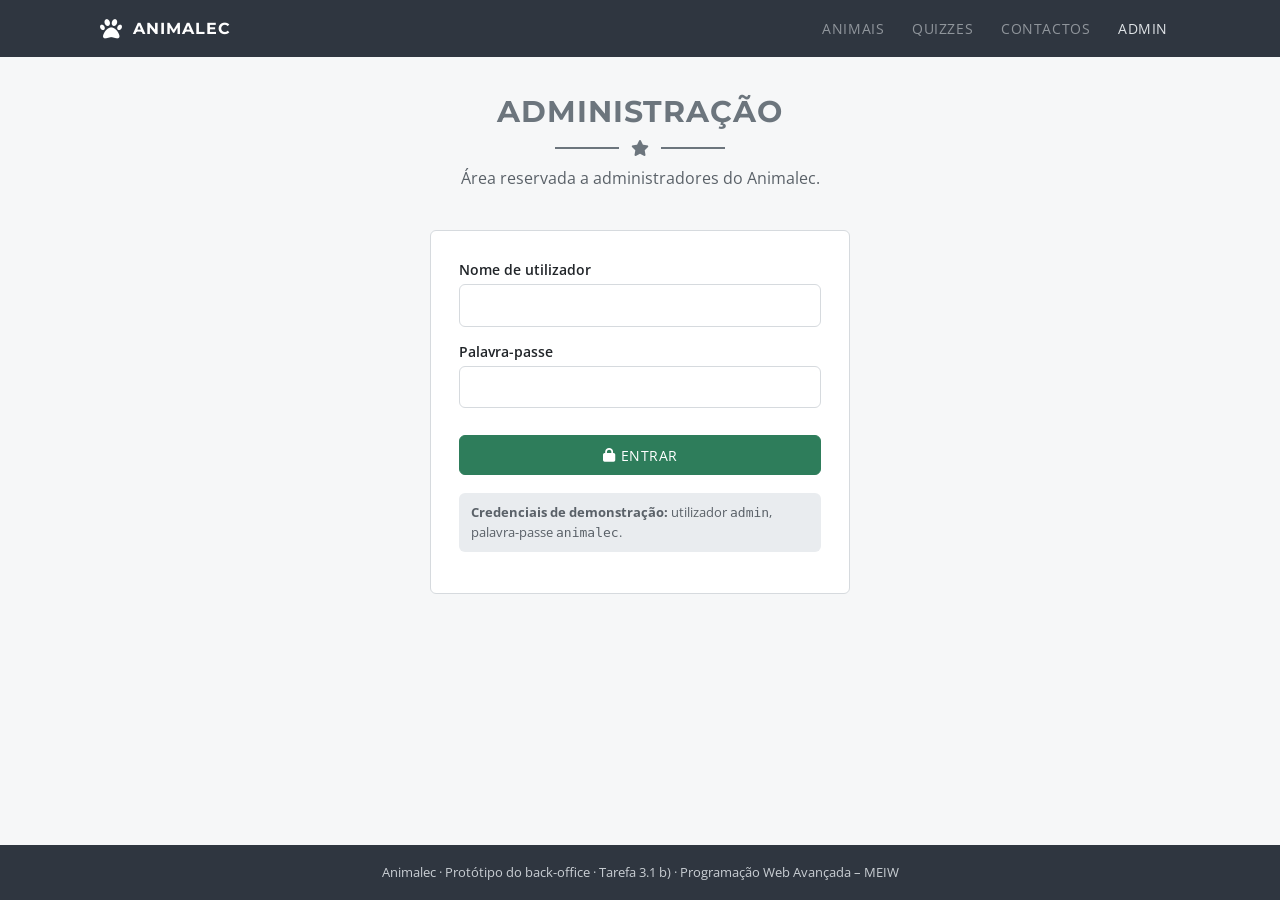
<file: prototipo/index.html>
<!DOCTYPE html>
<html lang="pt">
<head>
  <meta charset="UTF-8">
  <meta name="viewport" content="width=device-width, initial-scale=1.0">
  <meta name="description" content="Protótipo do back-office do Animalec com as entidades Patrocinadores e Especialistas (Tarefa 3.1 b)">
  <title>Entrar – Animalec Admin</title>
  <link rel="preconnect" href="https://fonts.googleapis.com">
  <link rel="stylesheet" href="https://fonts.googleapis.com/css2?family=Montserrat:wght@600;700&amp;family=Open+Sans:wght@400;600&amp;display=swap">
  <link rel="stylesheet" href="https://cdnjs.cloudflare.com/ajax/libs/font-awesome/6.5.2/css/all.min.css">
  <link rel="stylesheet" href="css/estilos.css">
  <script src="js/dados.js" defer></script>
  <script src="js/app.js" defer></script>
</head>
<body data-pagina="login">
  <a class="so-leitor" href="#conteudo">Saltar para o conteúdo</a>

  <!-- Cabeçalho do site com a barra de navegação -->
  <header class="barra">
    <div class="conteudo">
      <a class="marca" href="index.html"><i class="fa-solid fa-paw" aria-hidden="true"></i> ANIMALEC</a>
      <button class="botao-menu" type="button" aria-controls="menu" aria-expanded="false" aria-label="Abrir ou fechar o menu">
        <i class="fa-solid fa-bars" aria-hidden="true"></i>
      </button>
      <nav id="menu" aria-label="Menu principal">
        <a class="desativado" aria-disabled="true">Animais</a>
        <a class="desativado" aria-disabled="true">Quizzes</a>
        <a class="desativado" aria-disabled="true">Contactos</a>
        <a href="admin.html">Admin</a>
      </nav>
    </div>
  </header>

  <main id="conteudo">
    <header class="titulo-pagina">
      <h1>Administração</h1>
      <div class="divisor" aria-hidden="true"><i class="fa-solid fa-star"></i></div>
      <p>Área reservada a administradores do Animalec.</p>
    </header>

    <section class="caixa-login" aria-labelledby="titulo-login">
      <h2 id="titulo-login" class="so-leitor">Iniciar sessão</h2>
      <form id="form-login">
        <div class="campo">
          <label for="utilizador">Nome de utilizador</label>
          <input id="utilizador" name="utilizador" type="text" autocomplete="username" required>
        </div>
        <div class="campo">
          <label for="palavraPasse">Palavra-passe</label>
          <input id="palavraPasse" name="palavraPasse" type="password" autocomplete="current-password" required>
        </div>
        <p id="erro-login" class="erro" role="alert"></p>
        <button class="botao primario" type="submit"><i class="fa-solid fa-lock" aria-hidden="true"></i> Entrar</button>
      </form>
      <p class="demonstracao"><strong>Credenciais de demonstração:</strong> utilizador <code>admin</code>, palavra-passe <code>animalec</code>.</p>
    </section>
  </main>

  <!-- Rodapé -->
  <footer class="rodape">
    <p>Animalec · Protótipo do back-office · Tarefa 3.1 b) · Programação Web Avançada – MEIW</p>
  </footer>

  <!-- Janela modal reutilizável (elemento HTML5 dialog) e zona de avisos -->
  <dialog id="janela" aria-labelledby="janela-titulo"></dialog>
  <div id="aviso" role="status" aria-live="polite"></div>
</body>
</html>
</file>
<file: prototipo/css/estilos.css>
/* ==========================================================
   Animalec – Protótipo do back-office (Tarefa 3.1 b)
   Estilo inspirado nas figuras do Anexo A do livro recomendado:
   títulos em maiúsculas com estrela, cartões cinzentos,
   tabelas com cabeçalho escuro e botões contornados.
   ========================================================== */

:root {
  --escuro: #2f3640;
  --cinza: #6c757d;
  --cinza-claro: #e9ecef;
  --borda: #d6dade;
  --texto: #212529;
  --texto-suave: #5a6168;
  --fundo: #ffffff;
  --fundo-pagina: #f6f7f8;
  --acento: #2e7d5b;
  --perigo: #c82333;
  --ouro: #7a5c00;
  --prata: #6b7280;
  --bronze: #9a5b2c;
  --raio: 6px;
}

* { box-sizing: border-box; }

html { font-size: 16px; }

body {
  margin: 0;
  font-family: "Open Sans", "Segoe UI", Roboto, Arial, sans-serif;
  color: var(--texto);
  background: var(--fundo-pagina);
  line-height: 1.5;
  min-height: 100vh;
  display: flex;
  flex-direction: column;
}

a { color: var(--acento); }

:focus-visible { outline: 3px solid #7ab8ff; outline-offset: 2px; }

.so-leitor {
  position: absolute; width: 1px; height: 1px; overflow: hidden;
  clip: rect(0 0 0 0); white-space: nowrap;
}

/* ---------- Barra de navegação ---------- */
.barra {
  background: var(--escuro);
  color: #fff;
}

.barra .conteudo {
  max-width: 1120px;
  margin: 0 auto;
  padding: 10px 20px;
  display: flex;
  align-items: center;
  gap: 16px;
  position: relative;
}

.marca {
  display: flex;
  align-items: center;
  gap: 10px;
  color: #fff;
  text-decoration: none;
  font-family: "Montserrat", Arial, sans-serif;
  font-weight: 700;
  letter-spacing: 0.06em;
}

.marca i { font-size: 22px; }

#menu {
  margin-left: auto;
  display: flex;
  align-items: center;
  gap: 4px;
}

#menu a, #menu button {
  color: #dfe3e6;
  text-decoration: none;
  font: inherit;
  font-size: 14px;
  text-transform: uppercase;
  letter-spacing: 0.04em;
  padding: 8px 12px;
  border-radius: var(--raio);
  background: none;
  border: none;
  cursor: pointer;
}

#menu a:hover, #menu button:hover { background: rgba(255, 255, 255, 0.1); color: #fff; }
#menu a[aria-current="page"] { background: #fff; color: var(--escuro); font-weight: 600; }
#menu .desativado { opacity: 0.55; pointer-events: none; }

.botao-menu {
  display: none;
  margin-left: auto;
  width: 44px;
  height: 44px;
  border-radius: var(--raio);
  border: 1px solid rgba(255, 255, 255, 0.3);
  background: none;
  color: #fff;
  font-size: 20px;
  cursor: pointer;
}

/* ---------- Área principal ---------- */
main {
  flex: 1;
  width: 100%;
  max-width: 1120px;
  margin: 0 auto;
  padding: 32px 20px 56px;
}

.titulo-pagina {
  text-align: center;
  margin-bottom: 28px;
}

.titulo-pagina h1 {
  font-family: "Montserrat", Arial, sans-serif;
  font-size: 30px;
  text-transform: uppercase;
  letter-spacing: 0.03em;
  color: var(--cinza);
  margin: 0;
}

/* Divisor com estrela, como nas figuras do livro */
.titulo-pagina .divisor {
  display: flex;
  align-items: center;
  justify-content: center;
  gap: 12px;
  color: var(--cinza);
  margin-top: 6px;
}

.titulo-pagina .divisor::before,
.titulo-pagina .divisor::after {
  content: "";
  width: 64px;
  height: 2px;
  background: var(--cinza);
}

.titulo-pagina p { color: var(--texto-suave); margin: 10px 0 0; }

/* Trilho de navegação */
.trilho ol {
  list-style: none;
  padding: 0;
  margin: 0 0 18px;
  display: flex;
  flex-wrap: wrap;
  gap: 6px;
  font-size: 14px;
  color: var(--texto-suave);
}

.trilho li + li::before { content: "›"; margin-right: 6px; }

/* ---------- Botões ---------- */
.botao {
  display: inline-flex;
  align-items: center;
  gap: 6px;
  min-height: 40px;
  padding: 8px 14px;
  border-radius: var(--raio);
  border: 1px solid var(--cinza);
  background: #fff;
  color: var(--texto);
  font: inherit;
  font-size: 14px;
  text-transform: uppercase;
  letter-spacing: 0.03em;
  text-decoration: none;
  cursor: pointer;
}

.botao:hover { background: var(--cinza-claro); }
.botao.primario { background: var(--acento); border-color: var(--acento); color: #fff; }
.botao.primario:hover { background: #24684b; }
.botao.secundario { border-color: var(--borda); }
.botao.perigo { color: var(--perigo); border-color: var(--perigo); }
.botao.perigo:hover { background: #fbe9eb; }
.botao.pequeno { min-height: 34px; padding: 5px 10px; font-size: 12px; }

.barra-ferramentas {
  display: flex;
  flex-wrap: wrap;
  align-items: center;
  gap: 10px;
  margin-bottom: 16px;
}

.barra-ferramentas .pesquisa { margin-left: auto; display: flex; gap: 8px; flex-wrap: wrap; }

/* ---------- Painel de administração (cartões) ---------- */
.grelha-admin {
  list-style: none;
  padding: 0;
  margin: 0 auto;
  max-width: 760px;
  display: grid;
  grid-template-columns: repeat(3, minmax(0, 1fr));
  gap: 18px;
}

.cartao-admin a {
  display: flex;
  flex-direction: column;
  align-items: center;
  gap: 10px;
  padding: 0 0 18px;
  border-radius: var(--raio);
  background: var(--cinza);
  color: #fff;
  text-decoration: none;
  overflow: hidden;
  height: 100%;
  transition: transform 0.15s ease, background 0.15s ease;
}

.cartao-admin a:hover { transform: translateY(-3px); background: #5c636a; }

.cartao-admin h2 {
  width: 100%;
  margin: 0;
  padding: 10px;
  font-size: 13px;
  font-weight: 600;
  text-transform: uppercase;
  letter-spacing: 0.06em;
  text-align: center;
  background: rgba(0, 0, 0, 0.15);
}

.cartao-admin i { font-size: 48px; margin-top: 10px; }
.cartao-admin .contagem { font-size: 13px; }

/* Destaque das entidades novas */
.cartao-admin.nova a { background: var(--acento); }
.cartao-admin.nova a:hover { background: #24684b; }
.cartao-admin .etiqueta-nova {
  font-size: 11px;
  text-transform: uppercase;
  letter-spacing: 0.08em;
  background: #fff;
  color: var(--acento);
  border-radius: 999px;
  padding: 1px 8px;
  font-weight: 700;
}

.nota-admin { text-align: center; margin-top: 26px; color: var(--texto-suave); font-size: 14px; }

/* ---------- Tabelas ---------- */
.tabela-envolvente { overflow-x: auto; background: #fff; border: 1px solid var(--borda); border-radius: var(--raio); }

table { width: 100%; border-collapse: collapse; font-size: 14px; }

caption { text-align: left; padding: 10px 14px; color: var(--texto-suave); font-size: 13px; }

thead th {
  background: var(--cinza);
  color: #fff;
  text-transform: uppercase;
  font-size: 12px;
  letter-spacing: 0.06em;
  text-align: left;
  padding: 10px 14px;
  white-space: nowrap;
}

thead th button {
  background: none; border: none; color: inherit; font: inherit; text-transform: inherit;
  letter-spacing: inherit; cursor: pointer; padding: 0; display: inline-flex; gap: 6px; align-items: center;
}

tbody td { padding: 10px 14px; border-top: 1px solid var(--cinza-claro); vertical-align: middle; }
tbody tr:hover { background: #fafbfc; }

.acoes { display: flex; flex-wrap: wrap; gap: 6px; }

.sem-resultados { padding: 18px; text-align: center; color: var(--texto-suave); }

/* Selos de nível de patrocínio */
.selo {
  display: inline-block;
  padding: 1px 10px;
  border-radius: 999px;
  font-size: 12px;
  font-weight: 600;
  color: #fff;
}
.selo.ouro { background: var(--ouro); }
.selo.prata { background: var(--prata); }
.selo.bronze { background: var(--bronze); }

/* ---------- Formulários ---------- */
.formulario {
  background: #fff;
  border: 1px solid var(--borda);
  border-radius: var(--raio);
  padding: 24px;
  max-width: 760px;
  margin: 0 auto;
}

.formulario fieldset {
  border: none;
  padding: 0;
  margin: 0 0 22px;
}

.formulario legend {
  font-family: "Montserrat", Arial, sans-serif;
  font-weight: 600;
  text-transform: uppercase;
  letter-spacing: 0.04em;
  font-size: 14px;
  color: var(--cinza);
  margin-bottom: 12px;
}

.campos { display: grid; grid-template-columns: repeat(2, minmax(0, 1fr)); gap: 14px 18px; }
.campo { display: flex; flex-direction: column; gap: 4px; }
.campo.largo { grid-column: 1 / -1; }
.campo.meio { max-width: calc(50% - 9px); }
.formulario fieldset.ambito { margin-bottom: 14px; }

.campo label { font-size: 14px; font-weight: 600; }
.campo .ajuda, .ajuda { font-size: 12px; color: var(--texto-suave); }
.obrigatorio { color: var(--perigo); }

input, select, textarea {
  font: inherit;
  font-size: 15px;
  padding: 9px 11px;
  border: 1px solid var(--borda);
  border-radius: var(--raio);
  background: #fff;
  color: var(--texto);
  width: 100%;
}

textarea { min-height: 96px; resize: vertical; }
input:user-invalid, select:user-invalid,
[aria-invalid="true"] { border-color: var(--perigo); }
[aria-invalid="true"] { box-shadow: 0 0 0 1px var(--perigo); }

/* Resumo de erros no topo do formulário */
.resumo-erros {
  border: 2px solid var(--perigo);
  border-left-width: 6px;
  border-radius: var(--raio);
  background: #fff5f5;
  padding: 14px 18px;
  margin-bottom: 18px;
}
.resumo-erros:focus { outline: 3px solid var(--escuro); outline-offset: 2px; }
.resumo-erros h2 { margin: 0 0 6px; font-size: 16px; color: var(--perigo); }
.resumo-erros ul { margin: 0; padding-left: 20px; }
.resumo-erros a { color: var(--perigo); font-weight: 600; }

.opcoes { display: grid; grid-template-columns: repeat(auto-fill, minmax(170px, 1fr)); gap: 6px 12px; }
.opcao { display: flex; align-items: center; gap: 8px; font-size: 14px; }
.opcao input { width: auto; }
.opcao small { color: var(--texto-suave); }

.erro { color: var(--perigo); font-size: 13px; min-height: 1em; margin: 6px 0 0; }

.acoes-formulario { display: flex; flex-wrap: wrap; gap: 10px; justify-content: flex-end; border-top: 1px solid var(--cinza-claro); padding-top: 18px; }

/* ---------- Página de entrada ---------- */
.caixa-login {
  max-width: 420px;
  margin: 40px auto 0;
  background: #fff;
  border: 1px solid var(--borda);
  border-radius: var(--raio);
  padding: 28px;
}

.caixa-login .campo { margin-bottom: 14px; }
.caixa-login .botao { width: 100%; justify-content: center; }
.demonstracao { margin-top: 18px; font-size: 13px; color: var(--texto-suave); background: var(--cinza-claro); padding: 10px 12px; border-radius: var(--raio); }

/* ---------- Janela modal (<dialog>) ---------- */
dialog {
  border: none;
  border-radius: 10px;
  padding: 0;
  width: min(560px, calc(100vw - 32px));
  box-shadow: 0 16px 48px rgba(0, 0, 0, 0.25);
}

dialog::backdrop { background: rgba(20, 24, 28, 0.55); }

.janela-topo {
  display: flex;
  align-items: center;
  justify-content: space-between;
  gap: 12px;
  padding: 16px 20px;
  background: var(--cinza);
  color: #fff;
}

.janela-topo h2 { margin: 0; font-size: 18px; text-transform: capitalize; }

.janela-topo .fechar {
  width: 36px; height: 36px; border-radius: 50%; border: 1px solid rgba(255, 255, 255, 0.5);
  background: none; color: #fff; font-size: 20px; cursor: pointer;
}

.janela-corpo { padding: 18px 20px; }
.janela-acoes { display: flex; justify-content: flex-end; gap: 10px; padding: 0 20px 18px; }

.cabeca-ficha { display: flex; align-items: center; gap: 14px; margin-bottom: 12px; }
.cabeca-ficha p { margin: 0; }

.avatar {
  width: 56px; height: 56px; border-radius: 50%; flex: 0 0 56px;
  display: grid; place-items: center; object-fit: cover;
  background: var(--acento); color: #fff; font-weight: 700; font-size: 18px;
}

blockquote { margin: 0 0 14px; padding: 8px 14px; border-left: 3px solid var(--borda); color: var(--texto-suave); font-style: italic; }

.ficha { display: grid; grid-template-columns: max-content 1fr; gap: 6px 16px; margin: 0; font-size: 14px; }
.ficha dt { color: var(--texto-suave); }
.ficha dd { margin: 0; word-break: break-word; }

.bloco-relacao h3 { font-size: 14px; text-transform: uppercase; letter-spacing: 0.05em; color: var(--cinza); margin: 16px 0 6px; }
.bloco-relacao ul { margin: 0; padding-left: 18px; }
.bloco-relacao li { margin-bottom: 4px; }
.vazio { color: var(--texto-suave); font-style: italic; margin: 0; }

/* ---------- Aviso temporário ---------- */
#aviso {
  position: fixed;
  left: 50%;
  bottom: 24px;
  transform: translate(-50%, 20px);
  background: var(--escuro);
  color: #fff;
  padding: 10px 18px;
  border-radius: var(--raio);
  font-size: 14px;
  opacity: 0;
  pointer-events: none;
  transition: opacity 0.2s ease, transform 0.2s ease;
}

#aviso.visivel { opacity: 1; transform: translate(-50%, 0); }

/* ---------- Rodapé ---------- */
.rodape {
  background: var(--escuro);
  color: #c9ced3;
  text-align: center;
  padding: 18px 20px;
  font-size: 13px;
}

.rodape p { margin: 0; }

/* ---------- Telemóvel ---------- */
@media (max-width: 760px) {
  .botao-menu { display: block; }

  #menu {
    display: none;
    position: absolute;
    top: 100%;
    left: 0;
    right: 0;
    z-index: 5;
    background: var(--escuro);
    flex-direction: column;
    align-items: stretch;
    padding: 8px 12px 14px;
  }

  #menu.aberto { display: flex; }

  .titulo-pagina h1 { font-size: 22px; }

  .grelha-admin { grid-template-columns: repeat(2, minmax(0, 1fr)); gap: 12px; }
  .cartao-admin i { font-size: 36px; }

  .campos { grid-template-columns: 1fr; }
  .campo.meio { max-width: none; }
  .formulario { padding: 18px; }

  .barra-ferramentas .pesquisa { margin-left: 0; width: 100%; }

  /* Tabela passa a cartões empilhados: cada célula mostra o seu rótulo */
  .tabela-envolvente { border: none; background: none; }
  table, tbody, tr, td { display: block; width: 100%; }
  thead { position: absolute; width: 1px; height: 1px; overflow: hidden; clip: rect(0 0 0 0); }
  caption { display: block; padding: 0 0 8px; }
  tbody td > .selo { justify-self: start; }
  tbody tr {
    background: #fff;
    border: 1px solid var(--borda);
    border-radius: var(--raio);
    margin-bottom: 12px;
    padding: 6px 0;
  }
  tbody td { border: none; display: grid; grid-template-columns: 112px 1fr; gap: 10px; padding: 6px 14px; }
  tbody td::before {
    content: attr(data-rotulo);
    font-size: 12px;
    text-transform: uppercase;
    letter-spacing: 0.05em;
    color: var(--texto-suave);
  }
}

/* O atributo hidden vence sempre os display definidos acima (ex.: .campo) */
[hidden] { display: none !important; }
</file>
